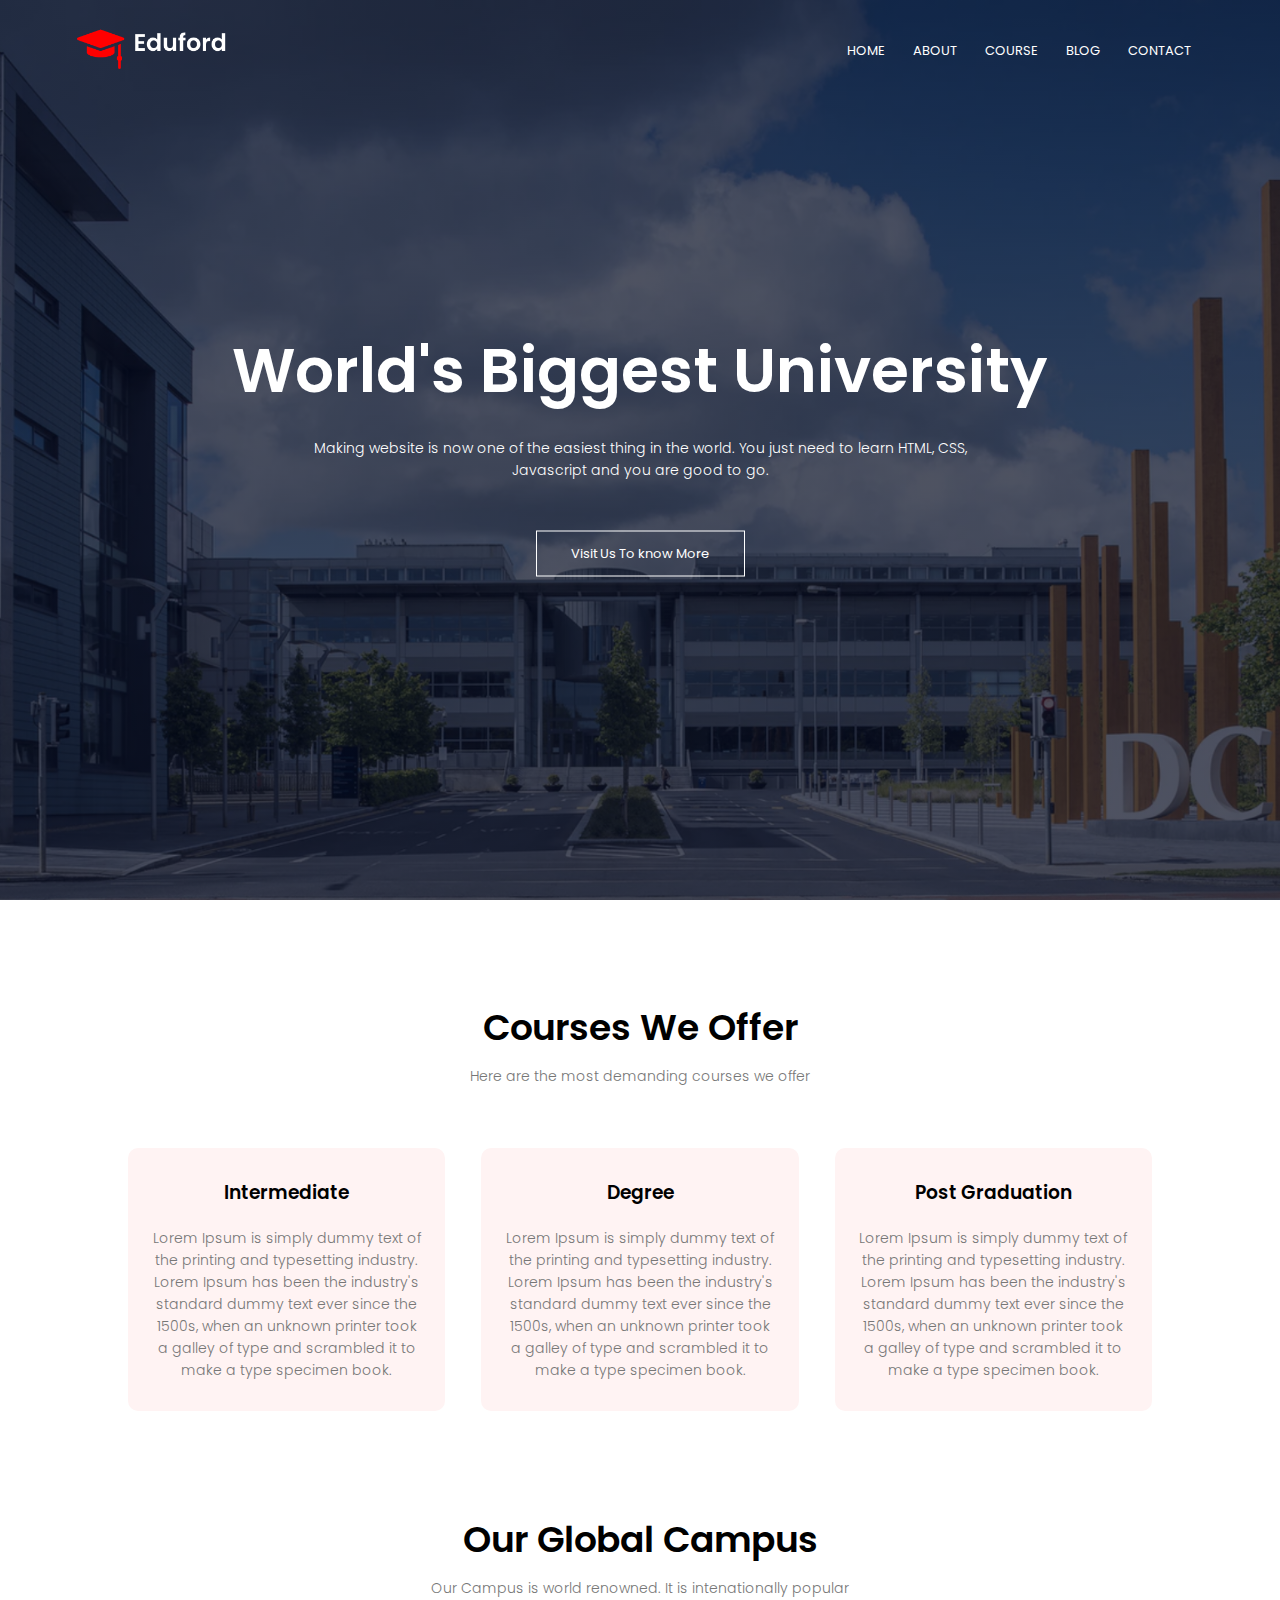
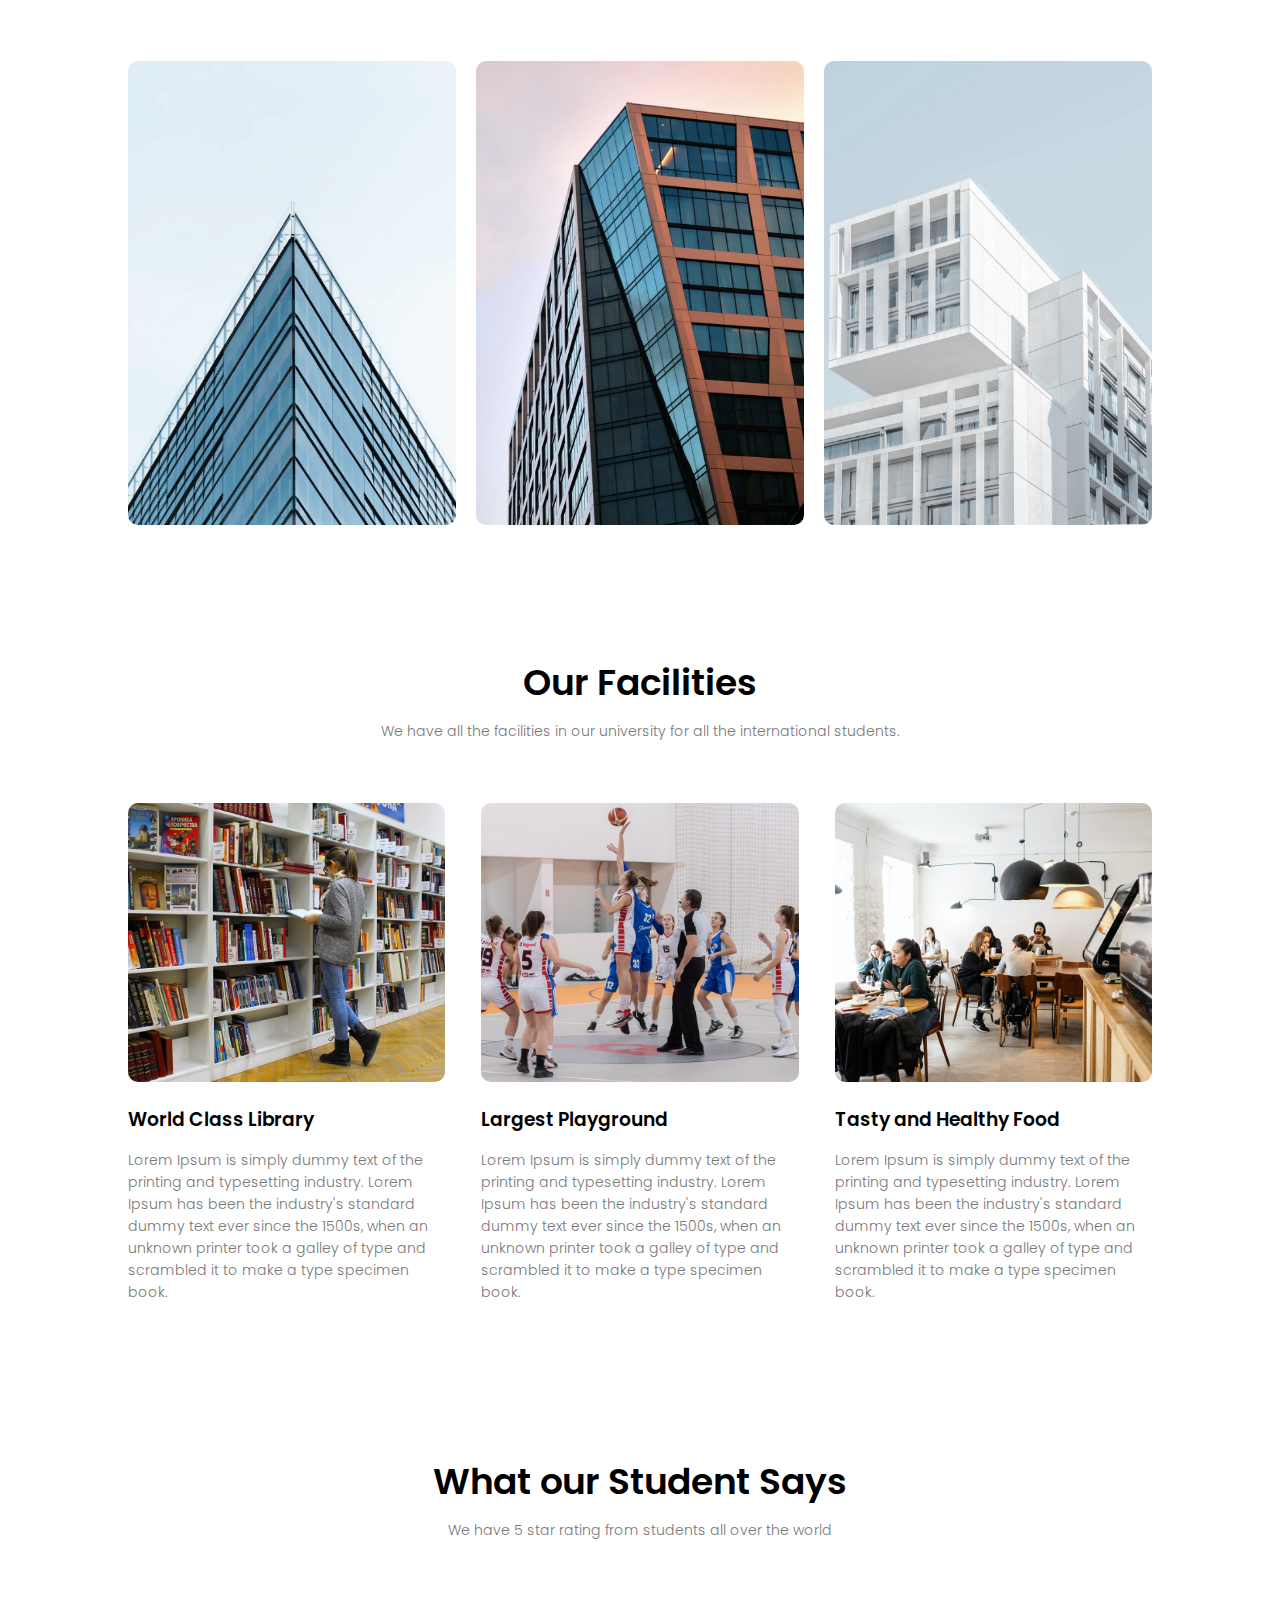
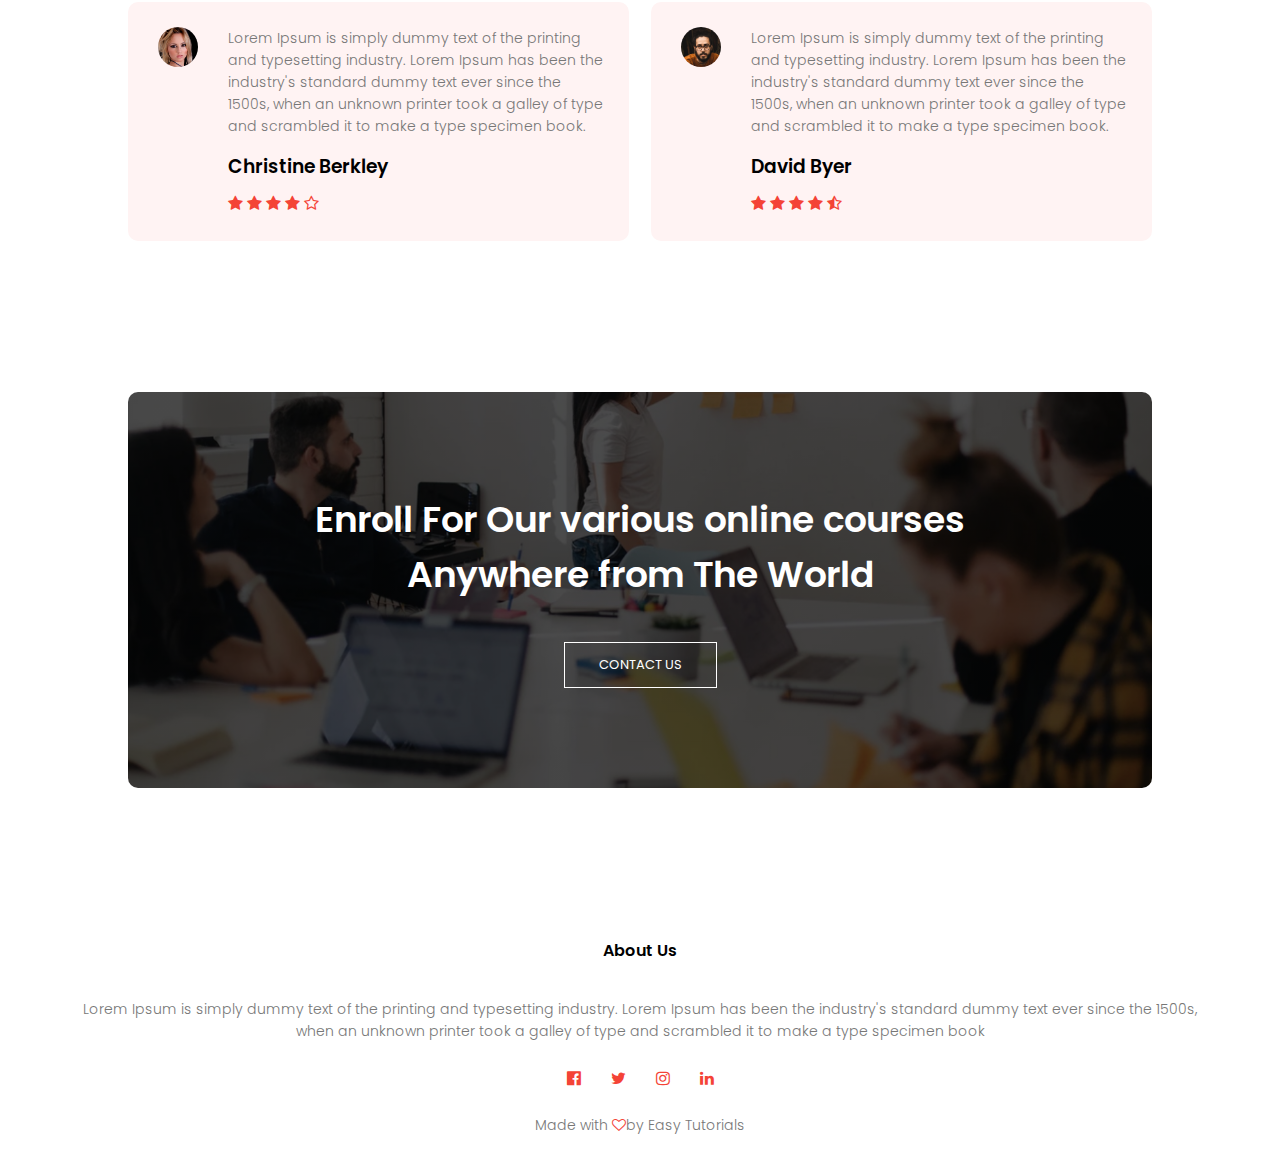
<file: index.html>
<!DOCTYPE html>
<html lang="en">
<head>
    <meta charset="UTF-8">
    <meta name="viewport" content="width=device-width, initial-scale=1.0">
    <title>University Website Design</title>
    <link rel="stylesheet" href="style.css">
    <link rel="preconnect" href="https://fonts.googleapis.com">
    <link rel="preconnect" href="https://fonts.gstatic.com" crossorigin>
    <link href="https://fonts.googleapis.com/css2?family=Poppins:ital,wght@0,100;0,200;0,300;0,400;0,500;0,600;0,700;0,800;0,900;1,100;1,200;1,300;1,400;1,500;1,600;1,700;1,800;1,900&display=swap" 
    rel="stylesheet">
    <link rel="stylesheet" href="https://cdnjs.cloudflare.com/ajax/libs/font-awesome/6.5.2/css/all.min.css">
    <link rel="stylesheet" href="https://cdnjs.cloudflare.com/ajax/libs/font-awesome/4.7.0/css/font-awesome.min.css">
    
</head>
<body>
    <section class="header">
        <nav>
             <a href="index.html"><img src="images/logo.png"></a>
             <div class="nav-links" id="navLinks">
                <i class="fa fa-times" onclick="hideMenu()"></i>
                <ul>
                    <li><a href="index.html">HOME</a></li>
                    <li><a href="About.html">ABOUT</a></li>
                    <li><a href="Course.html">COURSE</a></li>
                    <li><a href="blog.html">BLOG</a></li>
                    <li><a href="contact.html">CONTACT</a></li>



                </ul>


             </div>
             <i class="fa fa-bars" onclick="showMenu()"></i>
        </nav>
    <div class="text-box">
        <h1>World's Biggest University</h1>
        <p>Making website is now one of the easiest thing in the world. You 
        just need to learn HTML, CSS,<br> Javascript and you are good to go.
        </p>
        <a href="" class="hero-btn">Visit Us To know More</a>
    </div>

    </section>
    <!----------------course------------->
    <section class="courses">
        <h1>Courses We Offer</h1>
        <p>Here are the most demanding courses we offer</p>
        <div class="row">
            <div class="course-col">
                <h3>Intermediate</h3>
                <p>Lorem Ipsum is simply dummy text of the printing and typesetting industry. Lorem Ipsum has been 
                   the industry's standard dummy text ever since the 1500s, when an unknown printer took a galley 
                   of type and scrambled it to make a type specimen book.</p>
                </div>
                <div class="course-col">
                    <h3>Degree</h3>
                    <p>Lorem Ipsum is simply dummy text of the printing and typesetting industry. Lorem Ipsum has been 
                       the industry's standard dummy text ever since the 1500s, when an unknown printer took a galley 
                       of type and scrambled it to make a type specimen book.</p>
                </div>
        
                <div class="course-col">
                    <h3>Post Graduation</h3>
                    <p>Lorem Ipsum is simply dummy text of the printing and typesetting industry. Lorem Ipsum has been 
                       the industry's standard dummy text ever since the 1500s, when an unknown printer took a galley 
                       of type and scrambled it to make a type specimen book.</p>
                </div>
            </div>

        </div>
    
    </section>

    <!------campus------->

    <section class="campus">
        <h1>Our Global Campus</h1>
        <p>Our Campus is world renowned. It is intenationally popular</p>

        <div class="row">
            <div class="campus-col">
                <img src="images/london.png">
                <div class="layer">
                    <h3>LONDON</h3>
                </div>
            </div>
            <div class="campus-col">
                <img src="images/newyork.png">
                <div class="layer">
                    <h3>NEW YORK</h3>
                </div>
            </div>
            <div class="campus-col">
                <img src="images/washington.png">
                <div class="layer">
                    <h3>WASHINGTON</h3>
                </div>
            </div>
        </div>

    </section>
    <!------------Facilities------->
    <section class="facilities">
        <h1>Our Facilities</h1>
        <p>We have all the facilities in our university for all the international students.</p>
        <div class="row">
            <div class="facilities-col">
                <img src="images/library.png">
                <h3>World Class Library</h3>
                <p>Lorem Ipsum is simply dummy text of the printing and typesetting industry. Lorem Ipsum has been 
                    the industry's standard dummy text ever since the 1500s, when an unknown printer took a galley 
                    of type and scrambled it to make a type specimen book.</p>
            </div>
            <div class="facilities-col">
                <img src="images/basketball.png">
                <h3>Largest Playground</h3>
                <p>Lorem Ipsum is simply dummy text of the printing and typesetting industry. Lorem Ipsum has been 
                    the industry's standard dummy text ever since the 1500s, when an unknown printer took a galley 
                    of type and scrambled it to make a type specimen book.</p>
            </div>    
            <div class="facilities-col">
                <img src="images/cafeteria.png">
                <h3>Tasty and Healthy Food</h3>
                <p>Lorem Ipsum is simply dummy text of the printing and typesetting industry. Lorem Ipsum has been 
                    the industry's standard dummy text ever since the 1500s, when an unknown printer took a galley 
                    of type and scrambled it to make a type specimen book.</p>
            </div>
        </div>
    </section>
 
<!------------------testimonials-------------->
<section class="testimonials">
    <h1>What our Student Says</h1>
    <p>We have 5 star rating from students all over the world</p>
    <div class="row">
        <div class="testimonial-col">
            <img src="images/user1.jpg">
            <div>
                <p>Lorem Ipsum is simply dummy text of the printing and typesetting industry. Lorem Ipsum has been 
                    the industry's standard dummy text ever since the 1500s, when an unknown printer took a galley 
                    of type and scrambled it to make a type specimen book.</p>
                    <h3>Christine Berkley</h3>
                    <i class="fa fa-star"></i>
                    <i class="fa fa-star"></i>
                    <i class="fa fa-star"></i>
                    <i class="fa fa-star"></i>
                    <i class="fa fa-star-o"></i>
            </div>
        </div>
        <div class="testimonial-col">
            <img src="images/user2.jpg">
            <div>
                <p>Lorem Ipsum is simply dummy text of the printing and typesetting industry. Lorem Ipsum has been 
                    the industry's standard dummy text ever since the 1500s, when an unknown printer took a galley 
                    of type and scrambled it to make a type specimen book.</p>
                    <h3>David Byer</h3>
                    <i class="fa fa-star"></i>
                    <i class="fa fa-star"></i>
                    <i class="fa fa-star"></i>
                    <i class="fa fa-star"></i>
                    <i class="fa fa-star-half-o"></i>
            </div>
        </div>
    </div>
</section>
<!--------------------Call To Action------------>
<section class="cta">
    <h1>Enroll For Our various online courses <br>Anywhere 
        from The World </h1>
        <a href="" class="hero-btn">CONTACT US</a>
</section>
<!----------Footer-------->
<section class="footer">
    <h4>About Us</h4>
    <p>Lorem Ipsum is simply dummy text of the printing and typesetting industry. Lorem Ipsum has been 
        the industry's standard dummy text ever since the 1500s, <br> when an unknown printer took a galley 
        of type and scrambled it to make a type specimen book</p>
    <div class="icons">
        <i class="fa fa-facebook-official"></i>
        <i class="fa fa-twitter"></i>
        <i class="fa fa-instagram"></i>
        <i class="fa fa-linkedin"></i>
    </div>
    <p>Made with <i class="fa fa-heart-o"></i>by Easy Tutorials</p>

</section>




    <!--------Javascript for Toggle Menu--------->
    <script>
        var navLinks=document.getElementById("navLinks")
        function showMenu(){
            navLinks.style.right = "0";
        }
        function hideMenu(){
            navLinks.style.right="-200px";
        }
    </script>
    
</body>
</html>
</file>
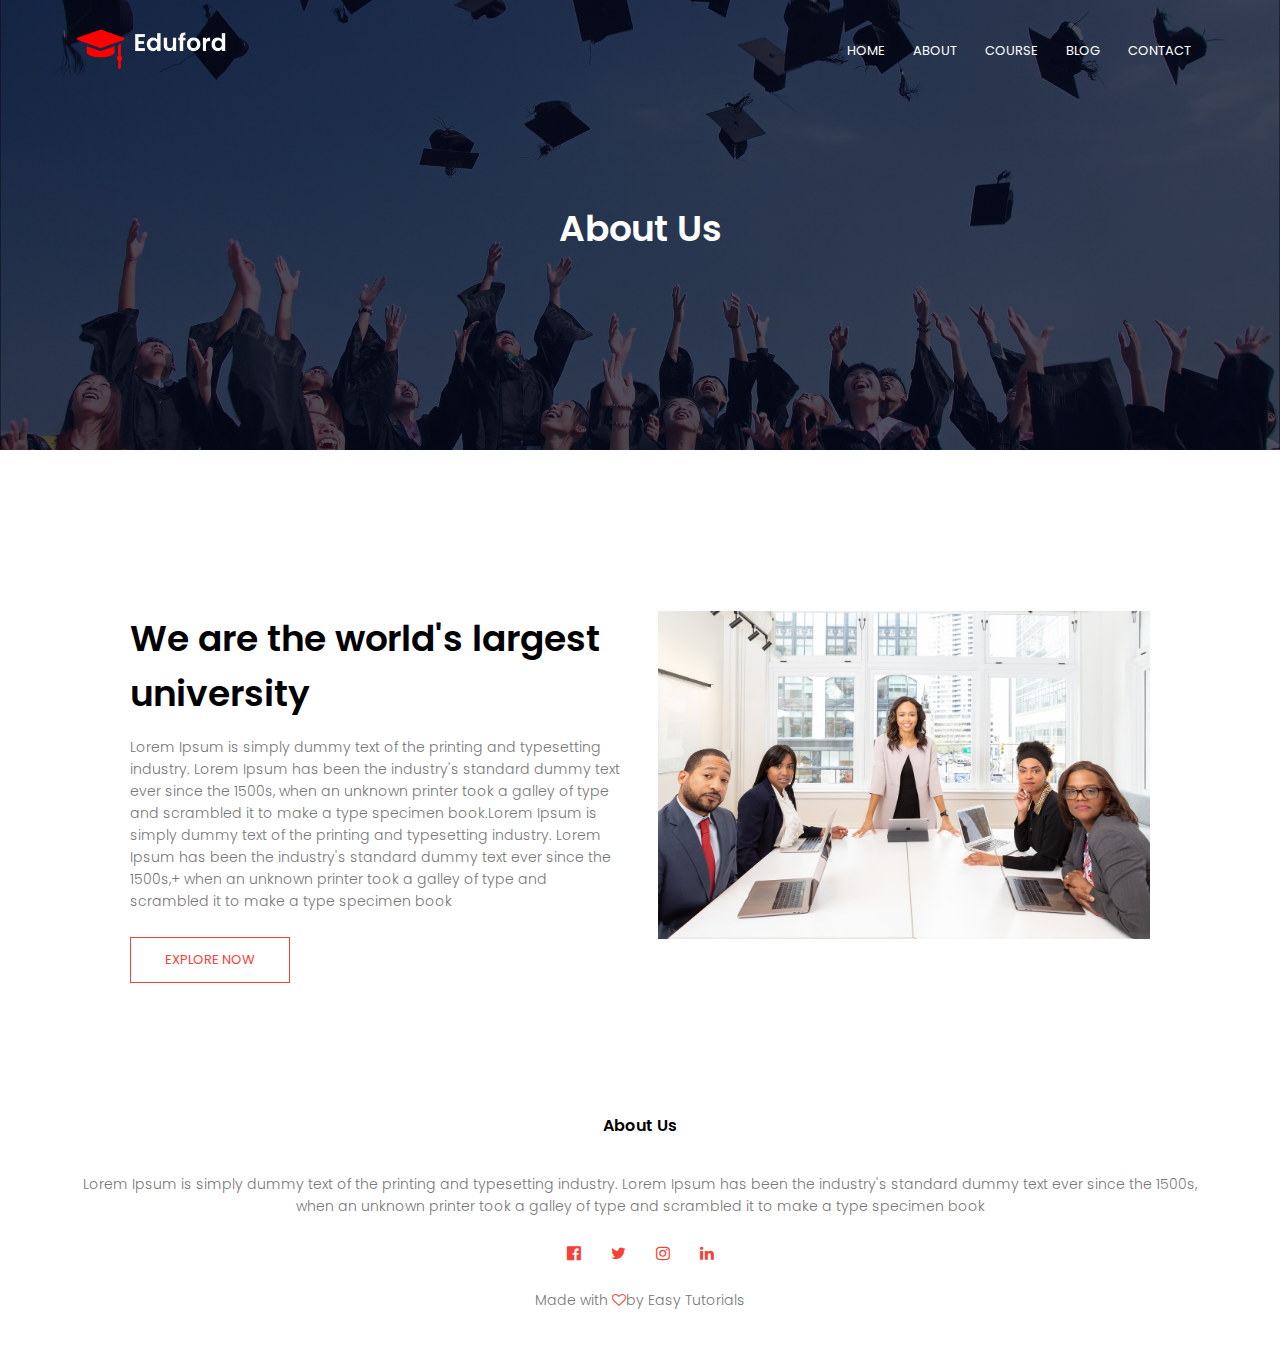
<file: About.html>
<!DOCTYPE html>
<html lang="en">
<head>
    <meta charset="UTF-8">
    <meta name="viewport" content="width=device-width, initial-scale=1.0">
    <title>University Website Design</title>
    <link rel="stylesheet" href="style.css">
    <link rel="preconnect" href="https://fonts.googleapis.com">
    <link rel="preconnect" href="https://fonts.gstatic.com" crossorigin>
    <link href="https://fonts.googleapis.com/css2?family=Poppins:ital,wght@0,100;0,200;0,300;0,400;0,500;0,600;0,700;0,800;0,900;1,100;1,200;1,300;1,400;1,500;1,600;1,700;1,800;1,900&display=swap" 
    rel="stylesheet">
    <link rel="stylesheet" href="https://cdnjs.cloudflare.com/ajax/libs/font-awesome/6.5.2/css/all.min.css">
    <link rel="stylesheet" href="https://cdnjs.cloudflare.com/ajax/libs/font-awesome/4.7.0/css/font-awesome.min.css">
    
</head>
<body>
    <section class="sub-header">
        <nav>
             <a href="index.html"><img src="images/logo.png"></a>
             <div class="nav-links" id="navLinks">
                <i class="fa fa-times" onclick="hideMenu()"></i>
                <ul>
                    <li><a href="index.html">HOME</a></li>
                    <li><a href="About.html">ABOUT</a></li>
                    <li><a href="Course.html">COURSE</a></li>
                    <li><a href="blog.html">BLOG</a></li>
                    <li><a href="contact.html">CONTACT</a></li>


                </ul>


             </div>
             <i class="fa fa-bars" onclick="showMenu()"></i>
        </nav>
    <h1>About Us</h1>

    </section>
    <!------------about us content------------->
    <section class="about-us">
        <div class="row">
            <div class="about-col">
                <h1>We are the world's largest university</h1>
                <p>Lorem Ipsum is simply dummy text of the printing and typesetting industry. Lorem Ipsum has been 
                    the industry's standard dummy text ever since the 1500s, when an unknown printer took a galley 
                    of type and scrambled it to make a type specimen book.Lorem Ipsum is simply dummy text of the printing and typesetting industry. Lorem Ipsum has been 
                    the industry's standard dummy text ever since the 1500s,+ when an unknown printer took a galley 
                    of type and scrambled it to make a type specimen book</p>
                    <a href="" class="hero-btn red-btn">EXPLORE NOW</a>
            </div>
            <div class="about-col">
                <img src="images/about.jpg">
            </div>

        </div>
    </section>
    
        
    
<!----------Footer-------->
<section class="footer">
    <h4>About Us</h4>
    <p>Lorem Ipsum is simply dummy text of the printing and typesetting industry. Lorem Ipsum has been 
        the industry's standard dummy text ever since the 1500s, <br> when an unknown printer took a galley 
        of type and scrambled it to make a type specimen book</p>
    <div class="icons">
        <i class="fa fa-facebook-official"></i>
        <i class="fa fa-twitter"></i>
        <i class="fa fa-instagram"></i>
        <i class="fa fa-linkedin"></i>
    </div>
    <p>Made with <i class="fa fa-heart-o"></i>by Easy Tutorials</p>

</section>




    <!--------Javascript for Toggle Menu--------->
    <script>
        var navLinks=document.getElementById("navLinks")
        function showMenu(){
            navLinks.style.right = "0";
        }
        function hideMenu(){
            navLinks.style.right="-200px";
        }
    </script>
    
</body>
</html>
</file>
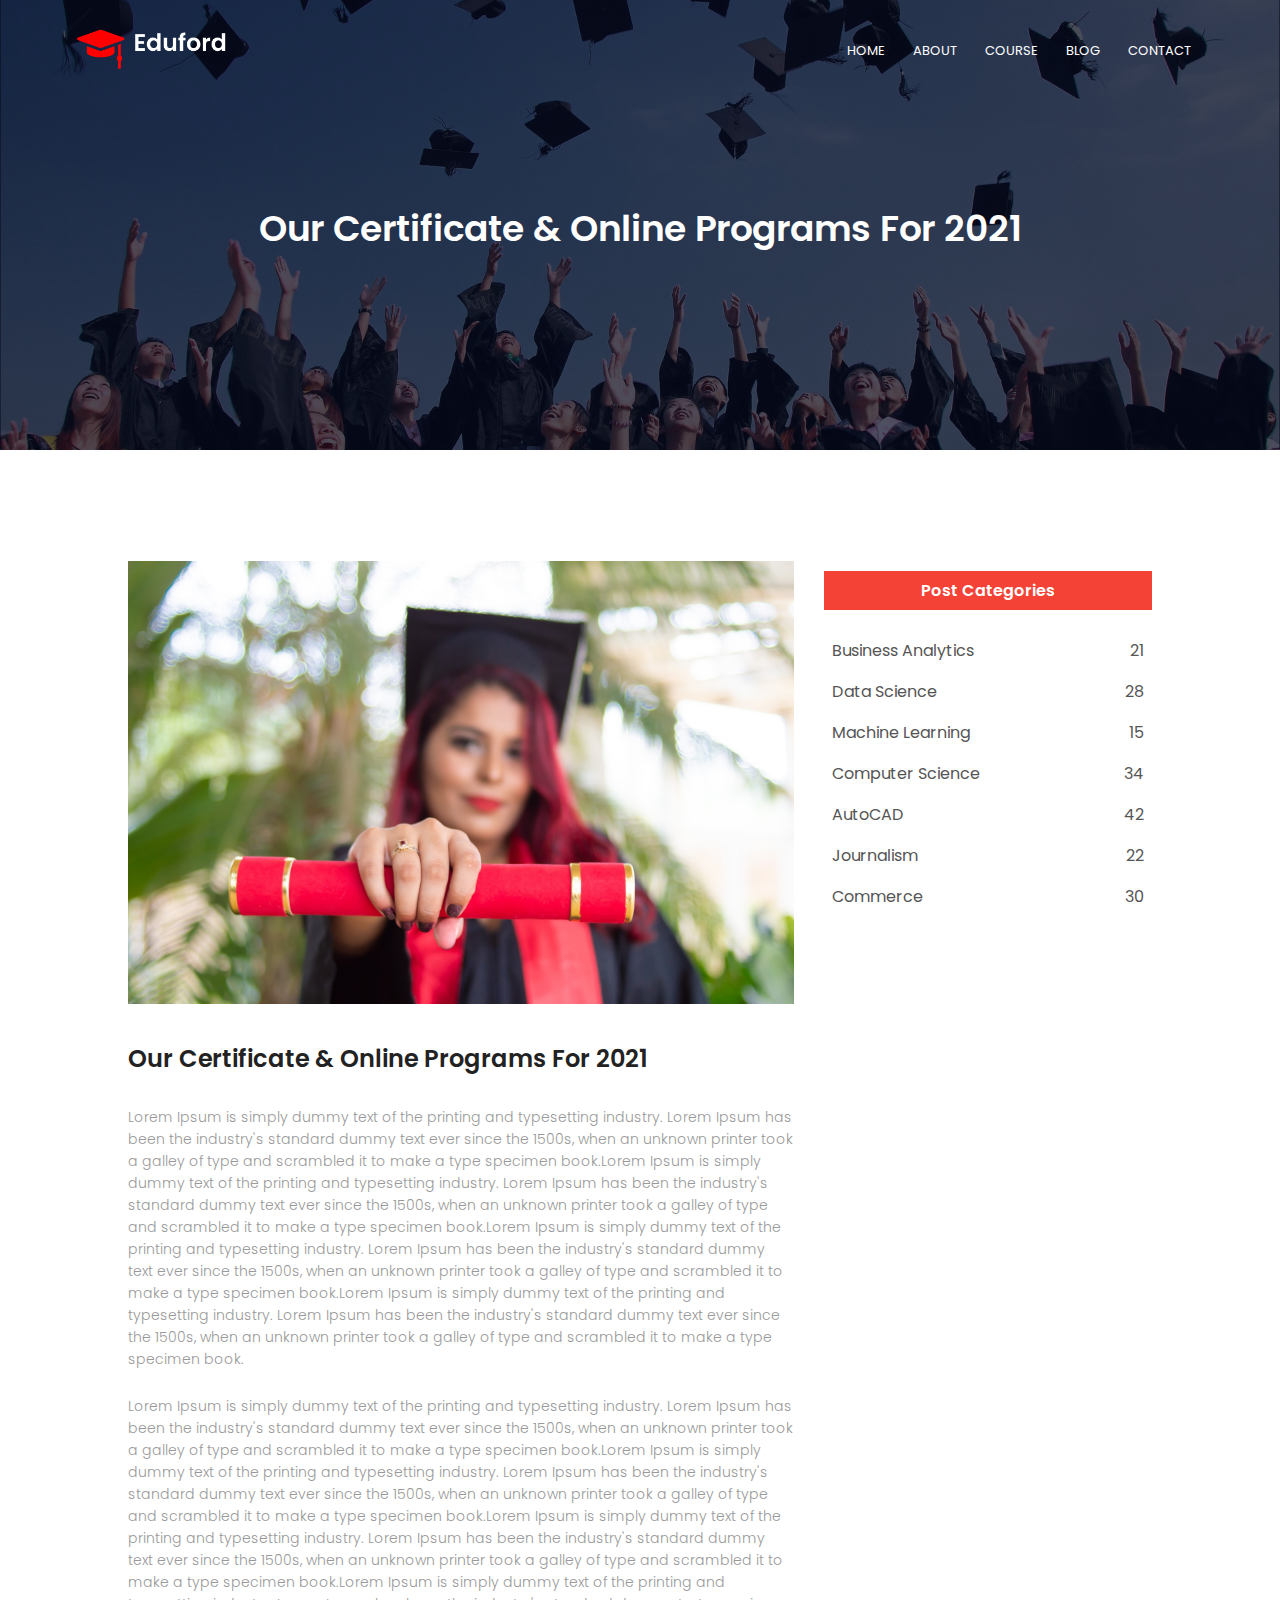
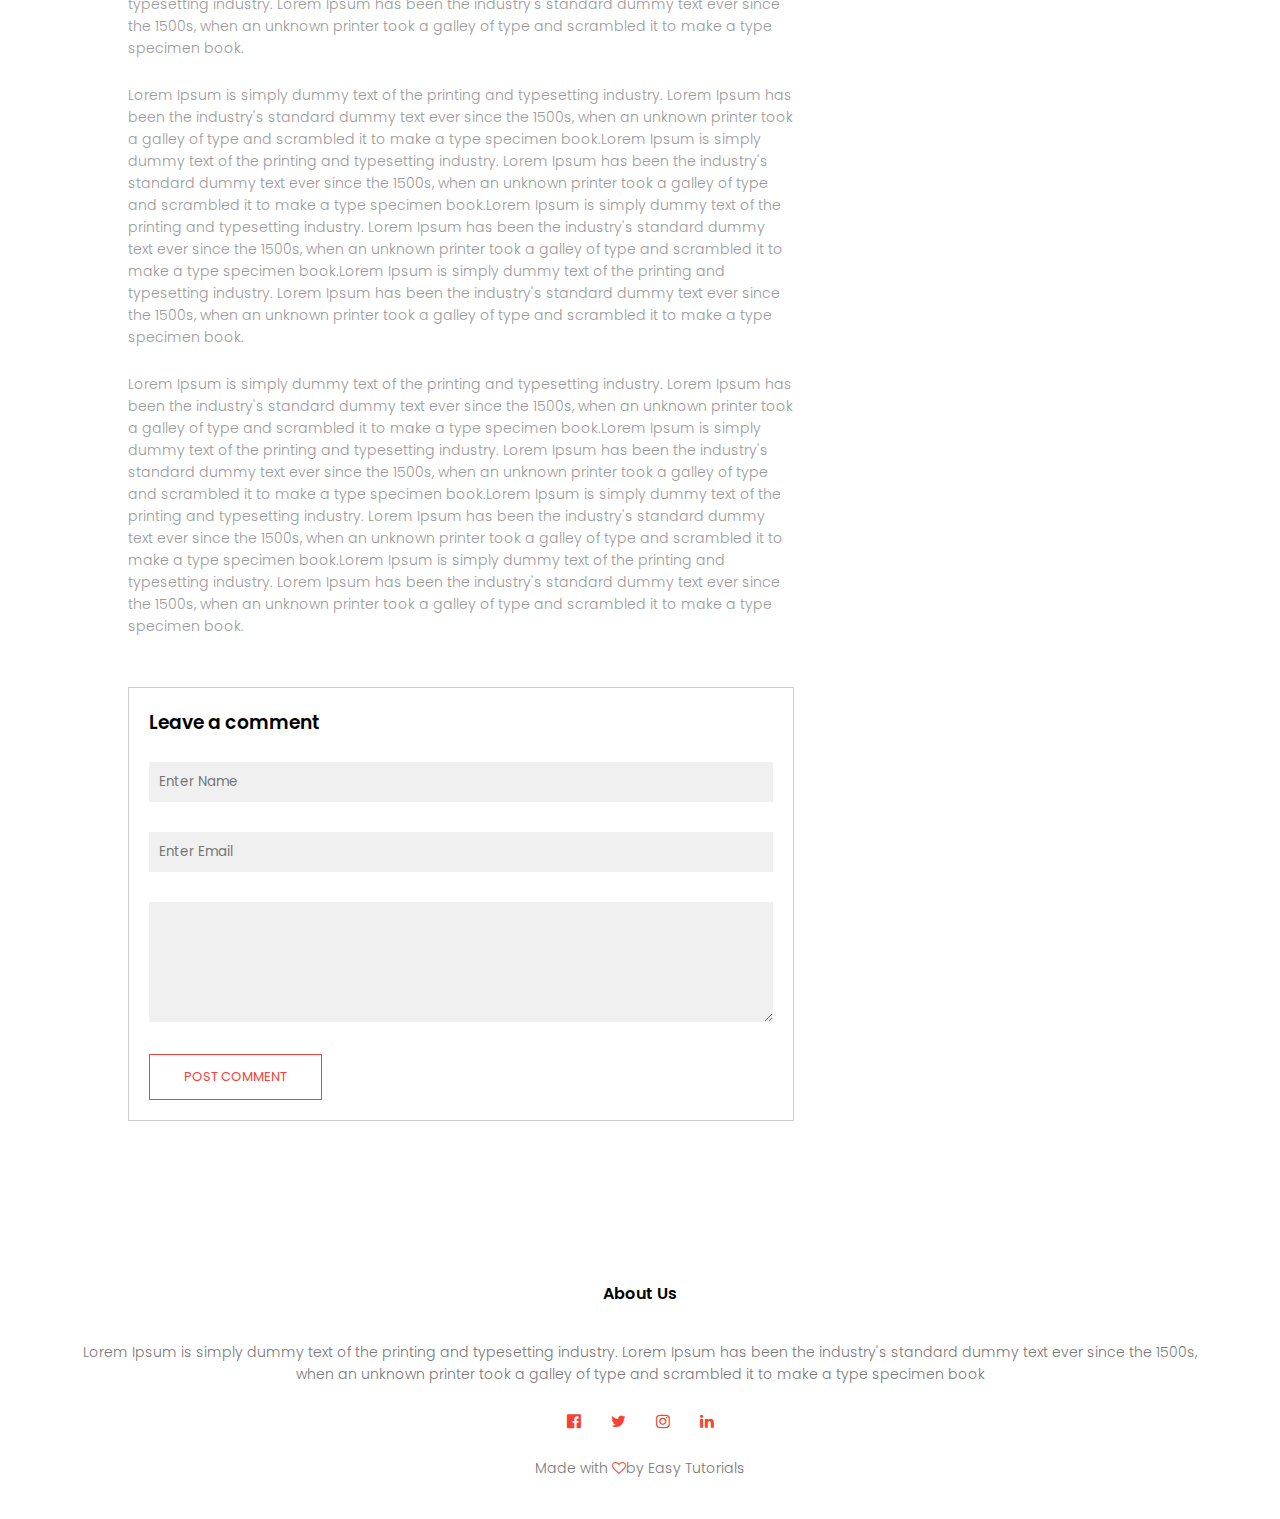
<file: blog.html>
<!DOCTYPE html>
<html lang="en">
<head>
    <meta charset="UTF-8">
    <meta name="viewport" content="width=device-width, initial-scale=1.0">
    <title>University Website Design</title>
    <link rel="stylesheet" href="style.css">
    <link rel="preconnect" href="https://fonts.googleapis.com">
    <link rel="preconnect" href="https://fonts.gstatic.com" crossorigin>
    <link href="https://fonts.googleapis.com/css2?family=Poppins:ital,wght@0,100;0,200;0,300;0,400;0,500;0,600;0,700;0,800;0,900;1,100;1,200;1,300;1,400;1,500;1,600;1,700;1,800;1,900&display=swap" 
    rel="stylesheet">
    <link rel="stylesheet" href="https://cdnjs.cloudflare.com/ajax/libs/font-awesome/6.5.2/css/all.min.css">
    <link rel="stylesheet" href="https://cdnjs.cloudflare.com/ajax/libs/font-awesome/4.7.0/css/font-awesome.min.css">
    
</head>
<body>
    <section class="sub-header">
        <nav>
             <a href="index.html"><img src="images/logo.png"></a>
             <div class="nav-links" id="navLinks">
                <i class="fa fa-times" onclick="hideMenu()"></i>
                <ul>
                    <li><a href="index.html">HOME</a></li>
                    <li><a href="About.html">ABOUT</a></li>
                    <li><a href="Course.html">COURSE</a></li>
                    <li><a href="blog.html">BLOG</a></li>
                    <li><a href="contact.html">CONTACT</a></li>


                </ul>


             </div>
             <i class="fa fa-bars" onclick="showMenu()"></i>
        </nav>
    <h1>Our Certificate & Online Programs For 2021</h1>

    </section>
    <!------------blog page content----------->

    <section class="blog-content">

        <div class="row">
            <div class="blog-left">
                <img src="images/certificate.jpg">
                <h2>Our Certificate & Online Programs For 2021</h2>
                <p>Lorem Ipsum is simply dummy text of the printing and typesetting industry. Lorem Ipsum has been 
                    the industry's standard dummy text ever since the 1500s, when an unknown printer took a galley 
                    of type and scrambled it to make a type specimen book.Lorem Ipsum is simply dummy text of the printing and typesetting industry. Lorem Ipsum has been 
                    the industry's standard dummy text ever since the 1500s, when an unknown printer took a galley 
                    of type and scrambled it to make a type specimen book.Lorem Ipsum is simply dummy text of the printing and typesetting industry. Lorem Ipsum has been 
                    the industry's standard dummy text ever since the 1500s, when an unknown printer took a galley 
                    of type and scrambled it to make a type specimen book.Lorem Ipsum is simply dummy text of the printing and typesetting industry. Lorem Ipsum has been 
                    the industry's standard dummy text ever since the 1500s, when an unknown printer took a galley 
                    of type and scrambled it to make a type specimen book.</p>
                    <br>
                    <p>Lorem Ipsum is simply dummy text of the printing and typesetting industry. Lorem Ipsum has been 
                        the industry's standard dummy text ever since the 1500s, when an unknown printer took a galley 
                        of type and scrambled it to make a type specimen book.Lorem Ipsum is simply dummy text of the 
                        printing and typesetting industry. Lorem Ipsum has been 
                        the industry's standard dummy text ever since the 1500s, when an unknown printer took a galley 
                        of type and scrambled it to make a type specimen book.Lorem Ipsum is simply dummy text of the printing and typesetting industry. Lorem Ipsum has been 
                        the industry's standard dummy text ever since the 1500s, when an unknown printer took a galley 
                        of type and scrambled it to make a type specimen book.Lorem Ipsum is simply dummy text of the printing and typesetting industry. Lorem Ipsum has been 
                        the industry's standard dummy text ever since the 1500s, when an unknown printer took a galley 
                        of type and scrambled it to make a type specimen book.</p>
                        <br>
                    <p>Lorem Ipsum is simply dummy text of the printing and typesetting industry. Lorem Ipsum has been 
                        the industry's standard dummy text ever since the 1500s, when an unknown printer took a galley 
                        of type and scrambled it to make a type specimen book.Lorem Ipsum is simply dummy text of the 
                        printing and typesetting industry. Lorem Ipsum has been the industry's standard dummy text ever 
                        since the 1500s, when an unknown printer took a galley 
                        of type and scrambled it to make a type specimen book.Lorem Ipsum is simply dummy text of the printing and typesetting industry. Lorem Ipsum has been 
                        the industry's standard dummy text ever since the 1500s, when an unknown printer took a galley 
                        of type and scrambled it to make a type specimen book.Lorem Ipsum is simply dummy text of the printing and typesetting industry. Lorem Ipsum has been 
                        the industry's standard dummy text ever since the 1500s, when an unknown printer took a galley 
                        of type and scrambled it to make a type specimen book.</p>
                        <br>
                        <p>Lorem Ipsum is simply dummy text of the printing and typesetting industry. Lorem Ipsum has been 
                            the industry's standard dummy text ever since the 1500s, when an unknown printer took a galley 
                            of type and scrambled it to make a type specimen book.Lorem Ipsum is simply dummy text of the 
                            printing and typesetting industry. Lorem Ipsum has been the industry's standard dummy text ever 
                            since the 1500s, when an unknown printer took a galley 
                            of type and scrambled it to make a type specimen book.Lorem Ipsum is simply dummy text of the printing and typesetting industry. Lorem Ipsum has been 
                            the industry's standard dummy text ever since the 1500s, when an unknown printer took a galley 
                            of type and scrambled it to make a type specimen book.Lorem Ipsum is simply dummy text of the printing and typesetting industry. Lorem Ipsum has been 
                            the industry's standard dummy text ever since the 1500s, when an unknown printer took a galley 
                            of type and scrambled it to make a type specimen book.</p>
            <div class="comment-box">
                <h3>Leave a comment</h3>
                <form class="comment-form">
                    <input type="text" placeholder="Enter Name">
                    <input type="email" placeholder="Enter Email">
                    <textarea rows="5" placeholder="Your comment">

                    </textarea>
                    <button type="submit" class="hero-btn red-btn">POST 
                    COMMENT</button>


                </form>

            </div>
            </div>
            <div class="blog-right">
                 <h3>Post Categories</h3>
                 <div>
                    <span>Business Analytics</span>
                    <span>21</span>
                 </div> 
                 <div>
                    <span>Data Science</span>
                    <span>28</span>
                 </div>
                 <div>
                    <span>Machine Learning</span>
                    <span>15</span>
                 </div>
                 <div>
                    <span>Computer Science</span>
                    <span>34</span>
                 </div>
                 <div>
                    <span>AutoCAD</span>
                    <span>42</span>
                 </div>
                 <div>
                    <span>Journalism</span>
                    <span>22</span>
                 </div>
                 <div>
                    <span>Commerce</span>
                    <span>30</span>
                 </div> 

        </div>
        </div>
    </section>

    
 <!-------------facilities------------->   

<!----------Footer-------->
<section class="footer">
    <h4>About Us</h4>
    <p>Lorem Ipsum is simply dummy text of the printing and typesetting industry. Lorem Ipsum has been 
        the industry's standard dummy text ever since the 1500s, <br> when an unknown printer took a galley 
        of type and scrambled it to make a type specimen book</p>
    <div class="icons">
        <i class="fa fa-facebook-official"></i>
        <i class="fa fa-twitter"></i>
        <i class="fa fa-instagram"></i>
        <i class="fa fa-linkedin"></i>
    </div>
    <p>Made with <i class="fa fa-heart-o"></i>by Easy Tutorials</p>

</section>




    <!--------Javascript for Toggle Menu--------->
    <script>
        var navLinks=document.getElementById("navLinks")
        function showMenu(){
            navLinks.style.right = "0";
        }
        function hideMenu(){
            navLinks.style.right="-200px";
        }
    </script>
    
</body>
</html>
</file>
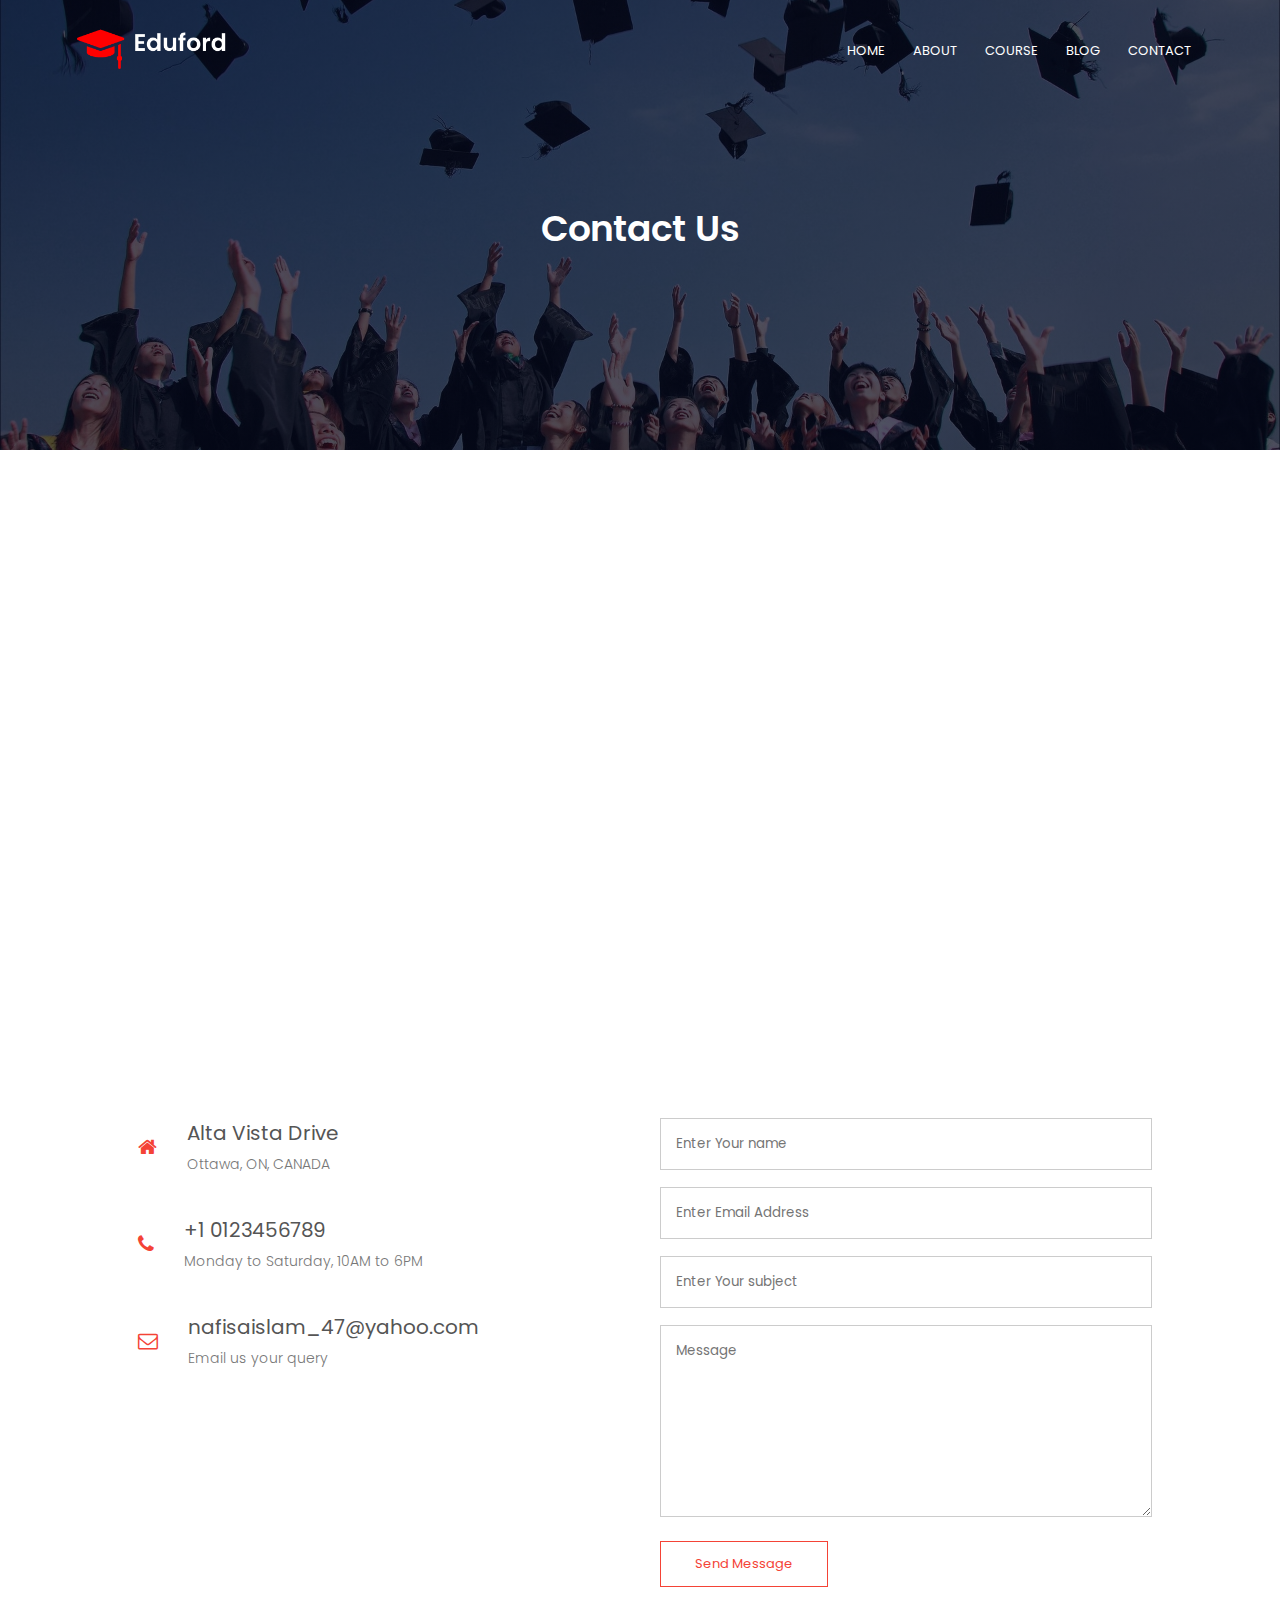
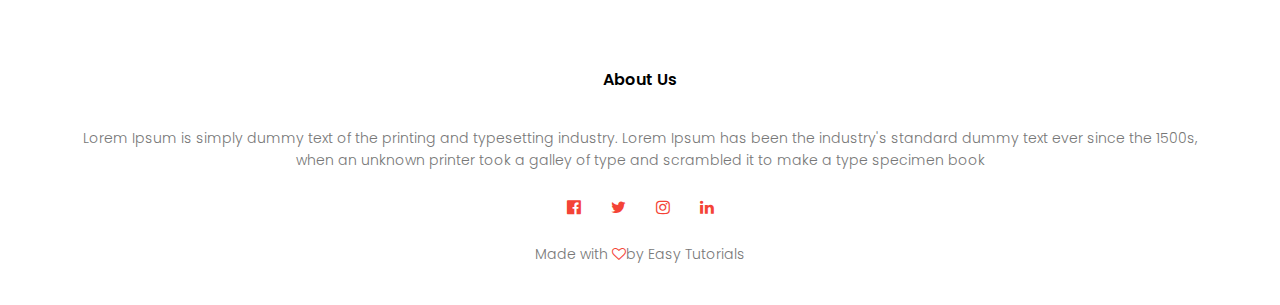
<file: Contact.html>
<!DOCTYPE html>
<html lang="en">
<head>
    <meta charset="UTF-8">
    <meta name="viewport" content="width=device-width, initial-scale=1.0">
    <title>University Website Design</title>
    <link rel="stylesheet" href="style.css">
    <link rel="preconnect" href="https://fonts.googleapis.com">
    <link rel="preconnect" href="https://fonts.gstatic.com" crossorigin>
    <link href="https://fonts.googleapis.com/css2?family=Poppins:ital,wght@0,100;0,200;0,300;0,400;0,500;0,600;0,700;0,800;0,900;1,100;1,200;1,300;1,400;1,500;1,600;1,700;1,800;1,900&display=swap" 
    rel="stylesheet">
    <link rel="stylesheet" href="https://cdnjs.cloudflare.com/ajax/libs/font-awesome/6.5.2/css/all.min.css">
    <link rel="stylesheet" href="https://cdnjs.cloudflare.com/ajax/libs/font-awesome/4.7.0/css/font-awesome.min.css">
    
</head>
<body>
    <section class="sub-header">
        <nav>
             <a href="index.html"><img src="images/logo.png"></a>
             <div class="nav-links" id="navLinks">
                <i class="fa fa-times" onclick="hideMenu()"></i>
                <ul>
                    <li><a href="index.html">HOME</a></li>
                    <li><a href="About.html">ABOUT</a></li>
                    <li><a href="Course.html">COURSE</a></li>
                    <li><a href="blog.html">BLOG</a></li>
                    <li><a href="contact.html">CONTACT</a></li>


                </ul>


             </div>
             <i class="fa fa-bars" onclick="showMenu()"></i>
        </nav>
    <h1>Contact Us</h1>

    </section>
    <!------------contact us------------->
    <section class="location">
        <iframe src="https://www.google.com/maps/embed?pb=!1m18!1m12!1m3!1d2801.8544011040403!2d-75.66248639999998!
        3d45.39210779999999!2m3!1f0!2f0!3f0!3m2!1i1024!2i768!4f13.1!3m3!1m2!1s0x4cce05f620e11903%3A0xa6b8323b5c314834!
        2sAlta%20Vista%20Dr%2C%20Ottawa%2C%20ON!5e0!3m2!1sen!2sca!4v1720218308816!5m2!1sen!2sca" width="600" height="450"
         style="border:0;" allowfullscreen="" loading="lazy" referrerpolicy="no-referrer-when-downgrade"></iframe>

    </section>
    <section class="contact-us">
        <div class="row">
            <div class="contact-col">
                <div>
                    <i class="fa fa-home"></i>
                    <span>
                        <h5>Alta Vista Drive</h5>
                        <p>Ottawa, ON, CANADA</p>
                    
                    </span>

                </div>
                <div>
                    <i class="fa fa-phone"></i>
                    <span>
                        <h5>+1 0123456789</h5>
                        <p>Monday to Saturday, 10AM to 6PM</p>
                    
                    </span>

                </div>
                <div>
                    <i class="fa fa-envelope-o"></i>
                    <span>
                        <h5>nafisaislam_47@yahoo.com</h5>
                        <p>Email us your query</p>
                    
                    </span>

                </div>
            </div>
            <div class="contact-col">
                <form name="contact" method="POST" data-netlify="true">
                    <input type="text" name="name" placeholder="Enter Your name" required>
                    <input type="email" name="email" placeholder="Enter Email Address" required>
                    <input type="text" name="subject" placeholder="Enter Your subject" required>
                    <textarea rows="8" name="message" placeholder="Message" required></textarea>
                    <button type="submit" class="hero-btn red-btn">Send Message</button>

                </form>
            </div>

        </div>

    </section>
          
    
        
    
<!----------Footer-------->
<section class="footer">
    <h4>About Us</h4>
    <p>Lorem Ipsum is simply dummy text of the printing and typesetting industry. Lorem Ipsum has been 
        the industry's standard dummy text ever since the 1500s, <br> when an unknown printer took a galley 
        of type and scrambled it to make a type specimen book</p>
    <div class="icons">
        <i class="fa fa-facebook-official"></i>
        <i class="fa fa-twitter"></i>
        <i class="fa fa-instagram"></i>
        <i class="fa fa-linkedin"></i>
    </div>
    <p>Made with <i class="fa fa-heart-o"></i>by Easy Tutorials</p>

</section>




    <!--------Javascript for Toggle Menu--------->
    <script>
        var navLinks=document.getElementById("navLinks")
        function showMenu(){
            navLinks.style.right = "0";
        }
        function hideMenu(){
            navLinks.style.right="-200px";
        }
    </script>
    
</body>
</html>
</file>
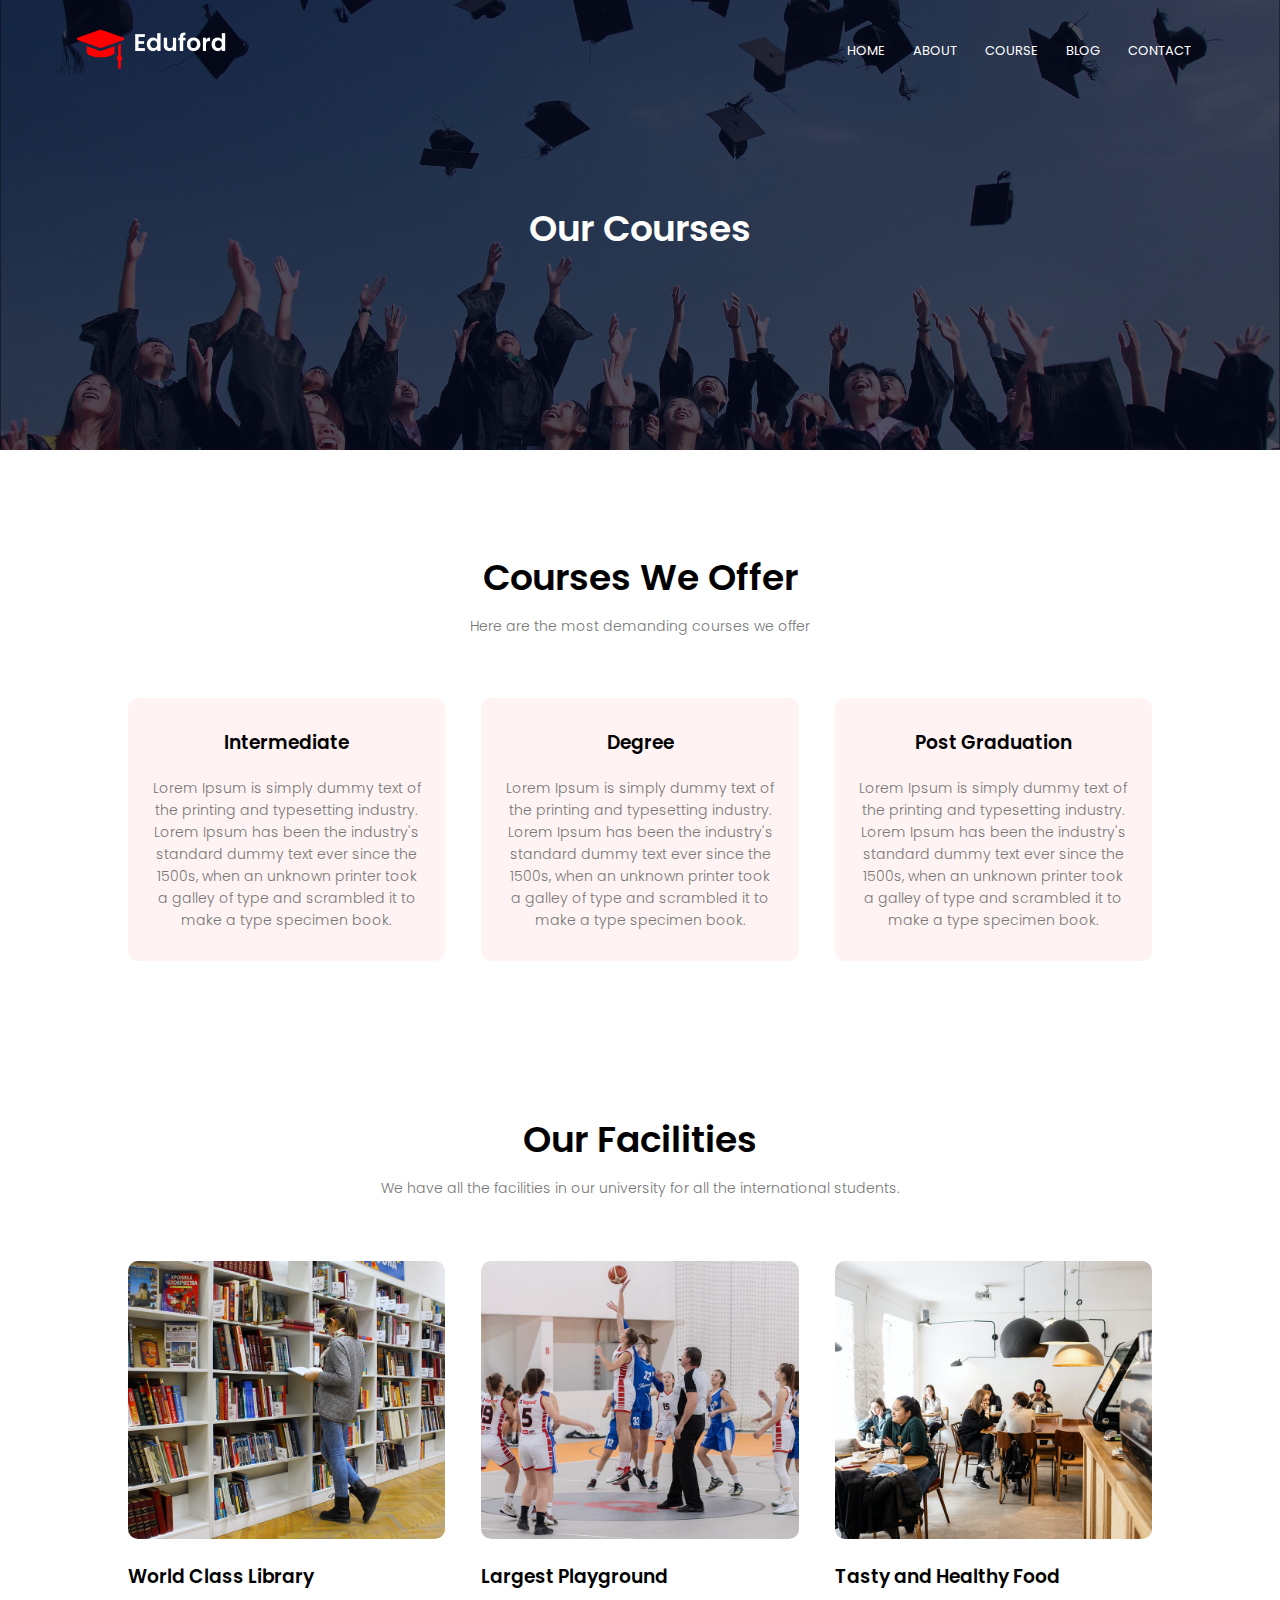
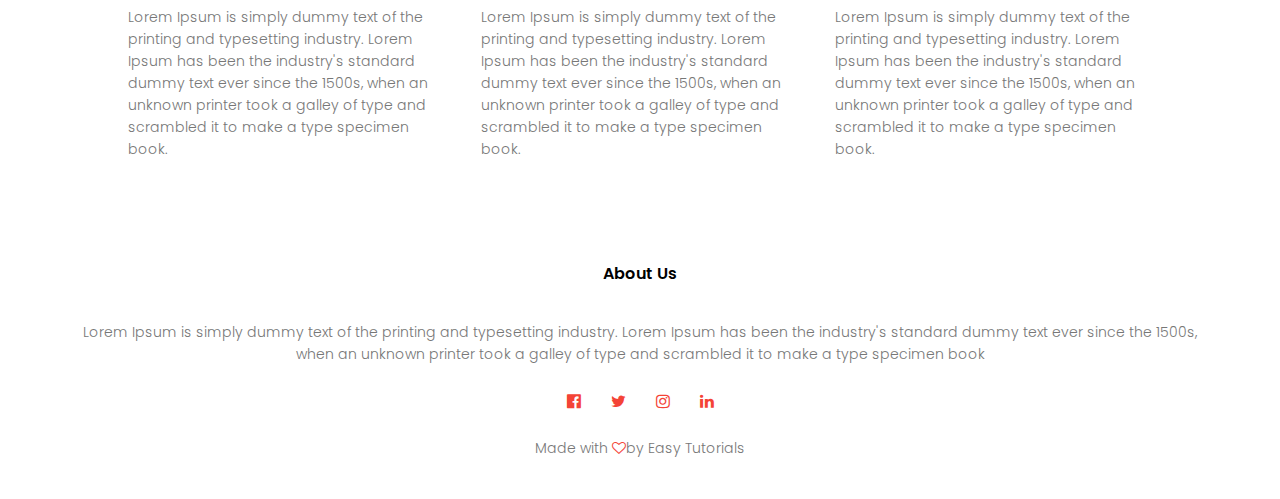
<file: Course.html>
<!DOCTYPE html>
<html lang="en">
<head>
    <meta charset="UTF-8">
    <meta name="viewport" content="width=device-width, initial-scale=1.0">
    <title>University Website Design</title>
    <link rel="stylesheet" href="style.css">
    <link rel="preconnect" href="https://fonts.googleapis.com">
    <link rel="preconnect" href="https://fonts.gstatic.com" crossorigin>
    <link href="https://fonts.googleapis.com/css2?family=Poppins:ital,wght@0,100;0,200;0,300;0,400;0,500;0,600;0,700;0,800;0,900;1,100;1,200;1,300;1,400;1,500;1,600;1,700;1,800;1,900&display=swap" 
    rel="stylesheet">
    <link rel="stylesheet" href="https://cdnjs.cloudflare.com/ajax/libs/font-awesome/6.5.2/css/all.min.css">
    <link rel="stylesheet" href="https://cdnjs.cloudflare.com/ajax/libs/font-awesome/4.7.0/css/font-awesome.min.css">
    
</head>
<body>
    <section class="sub-header">
        <nav>
             <a href="index.html"><img src="images/logo.png"></a>
             <div class="nav-links" id="navLinks">
                <i class="fa fa-times" onclick="hideMenu()"></i>
                <ul>
                    <li><a href="index.html">HOME</a></li>
                    <li><a href="About.html">ABOUT</a></li>
                    <li><a href="Course.html">COURSE</a></li>
                    <li><a href="blog.html">BLOG</a></li>
                    <li><a href="contact.html">CONTACT</a></li>


                </ul>


             </div>
             <i class="fa fa-bars" onclick="showMenu()"></i>
        </nav>
    <h1>Our Courses</h1>

    </section>
    <!------------Course----------->
    <section class="courses">
        <h1>Courses We Offer</h1>
        <p>Here are the most demanding courses we offer</p>
        <div class="row">
            <div class="course-col">
                <h3>Intermediate</h3>
                <p>Lorem Ipsum is simply dummy text of the printing and typesetting industry. Lorem Ipsum has been 
                   the industry's standard dummy text ever since the 1500s, when an unknown printer took a galley 
                   of type and scrambled it to make a type specimen book.</p>
                </div>
                <div class="course-col">
                    <h3>Degree</h3>
                    <p>Lorem Ipsum is simply dummy text of the printing and typesetting industry. Lorem Ipsum has been 
                       the industry's standard dummy text ever since the 1500s, when an unknown printer took a galley 
                       of type and scrambled it to make a type specimen book.</p>
                </div>
        
                <div class="course-col">
                    <h3>Post Graduation</h3>
                    <p>Lorem Ipsum is simply dummy text of the printing and typesetting industry. Lorem Ipsum has been 
                       the industry's standard dummy text ever since the 1500s, when an unknown printer took a galley 
                       of type and scrambled it to make a type specimen book.</p>
                </div>
            </div>

        </div>
    
    </section>
 <!-------------facilities------------->   
 <section class="facilities">
    <h1>Our Facilities</h1>
    <p>We have all the facilities in our university for all the international students.</p>
    <div class="row">
        <div class="facilities-col">
            <img src="images/library.png">
            <h3>World Class Library</h3>
            <p>Lorem Ipsum is simply dummy text of the printing and typesetting industry. Lorem Ipsum has been 
                the industry's standard dummy text ever since the 1500s, when an unknown printer took a galley 
                of type and scrambled it to make a type specimen book.</p>
        </div>
        <div class="facilities-col">
            <img src="images/basketball.png">
            <h3>Largest Playground</h3>
            <p>Lorem Ipsum is simply dummy text of the printing and typesetting industry. Lorem Ipsum has been 
                the industry's standard dummy text ever since the 1500s, when an unknown printer took a galley 
                of type and scrambled it to make a type specimen book.</p>
        </div>    
        <div class="facilities-col">
            <img src="images/cafeteria.png">
            <h3>Tasty and Healthy Food</h3>
            <p>Lorem Ipsum is simply dummy text of the printing and typesetting industry. Lorem Ipsum has been 
                the industry's standard dummy text ever since the 1500s, when an unknown printer took a galley 
                of type and scrambled it to make a type specimen book.</p>
        </div>
    </div>
</section>  
    
<!----------Footer-------->
<section class="footer">
    <h4>About Us</h4>
    <p>Lorem Ipsum is simply dummy text of the printing and typesetting industry. Lorem Ipsum has been 
        the industry's standard dummy text ever since the 1500s, <br> when an unknown printer took a galley 
        of type and scrambled it to make a type specimen book</p>
    <div class="icons">
        <i class="fa fa-facebook-official"></i>
        <i class="fa fa-twitter"></i>
        <i class="fa fa-instagram"></i>
        <i class="fa fa-linkedin"></i>
    </div>
    <p>Made with <i class="fa fa-heart-o"></i>by Easy Tutorials</p>

</section>




    <!--------Javascript for Toggle Menu--------->
    <script>
        var navLinks=document.getElementById("navLinks")
        function showMenu(){
            navLinks.style.right = "0";
        }
        function hideMenu(){
            navLinks.style.right="-200px";
        }
    </script>
    
</body>
</html>
</file>
<file: style.css>
*{
    margin: 0;
    padding: 0;
    font-family: "Poppins", sans-serif;
}
.header{
    min-height:100vh;
    width:100%;
    background-image: linear-gradient(rgba(4,9,30,0.7),rgba(4,9,30,0.7)),url(images/banner.png);
    background-position: center;
    background-size: cover;
    position: relative;
}
nav{
    display:flex;
    padding: 2% 6%;
    justify-content: space-between;
    align-items: center;
}

nav img{
    width:150px;
}
.nav-links{
    flex: 1;
    text-align: right;

}
.nav-links ul li{
    list-style: none;
    display: inline-block;
    padding: 8px 12px;
    position:relative;
}
.nav-links ul li a{
    color:#fff;
    text-decoration: none;
    font-size: 13px;

}
.nav-links ul li::after{
    content:'';
    width: 0%;
    height:2px;
    background: #f44336;
    display:block;
    margin:auto;
    transition:0.5s;
}
.nav-links ul li:hover::after{
    width:100%;
}
.text-box{
    width:90%;
    color:#fff;
    position:absolute;
    top:50%;
    left:50%;
    transform:translate(-50%, -50%);
    text-align: center;

}
.text-box h1{
    font-size: 62px;
}
.text-box p{
    margin:10px 0 40px;
    font-size: 14px;
    color:#fff;

}
.hero-btn{
    display:inline-block;
    text-decoration: none ;
    color:#fff;
    border:1px solid #fff;
    padding: 12px 34px;
    font-size: 13px;
    background: transparent;
    position:relative;
    cursor:pointer;

}
.hero-btn:hover{
    border: 1px solid #f44336;
    background: #f44336;
    transition: 1s;
}
nav .fa{
    display:none;
}
@media(max-width: 700px){
    .text-box h1{
        font-size: 20px;
    }
    .nav-links ul li{
        display:block;
    }
    .nav-links{
        position:fixed;
        background: #f44336;
        height:100vh;
        width:200px;
        top:0;
        right:-200px;
        text-align: left;
        z-index: 2;
        transition:1s;


    }

    nav .fa{
        display:block;
        color:#fff;
        margin: 10px;
        font-size: 22px;
        cursor:pointer;
    }
    .nav-links ul{
        padding:30px;

    }
}
/*--------course--------*/
.courses{
    width: 80%;
    margin:auto;
    text-align:center;
    padding-top: 100px;
}
h1{
    font-size: 36px;
    font-weight:600;
}
p{
    color:#777;
    font-size: 14px;
    font-weight: 300;
    line-height:22px;
    padding:10px;

}

.row{
    margin-top:5%;
    display:flex;
    justify-content: space-between;
}
.course-col{
    flex-basis:31%;
    background: #fff3f3;
    border-radius: 10px;
    margin-bottom: 5%;
    padding: 20px 12px;
    box-sizing: border-box;
    transition:0.5s;

}
h3{
    text-align:center;
    font-weight: 600;
    margin:10px 0;
}
.course-col:hover{
    box-shadow: 0 0 20px 0px rgba(0,0,0,0.2);

}
@media(max-width: 700px){
    .row{
        flex-direction: column;
    }
}
/*---------------campus--------------*/
.campus{
    width:80%;
    margin:auto;
    text-align:center;
    padding-top:50px;
}
.campus-col{
    flex-basis:32%;
    border-radius:10px;
    margin-bottom: 30px;
    position:relative;
    overflow:hidden;

}
.campus-col img{
    width:100%;
    display: block;
}
.layer{
    background: transparent;
    height: 100%;
    width:100%;
    position: absolute;
    top:0;
    left:0;
    transition:0.5s;
}
.layer:hover{
    background: rgba(226,0,0,0.7);

}
.layer h3{
    width:100%;
    font-weight: 500;
    color:#fff;
    font-size:26px;
    bottom:0;
    left:50%;
    transform:translateX(-50%);
    position: absolute;
    opacity:0;
    transition:0.5s;
}

.layer:hover h3{
    bottom:49%;
    opacity:1;
}

/*-----------------facilities-------------*/

.facilities{
    width:80%;
    margin:auto;
    text-align:center;
    padding-top: 100px;

}

.facilities-col{
    flex-basis:31%;
    border-radius: 10px;
    margin-bottom: 5%;
    text-align: left;
}
.facilities-col img{
    width:100%;
    border-radius: 10px;
}
.facilities-col p{
    padding:0;
}
.facilities-col h3{
    margin-top: 16px;
    margin-bottom: 15px;
    text-align: left;
}
.testimonials{
    width:80%;
    margin:auto;
    padding-top: 100px;
    text-align: center;
}
.testimonial-col{
    flex-basis:44%;
    border-radius: 10px;
    margin-bottom: 5%;
    text-align: left;
    background:#fff3f3 ;
    padding: 25px;
    cursor:pointer;
    display: flex;

}
.testimonial-col img{
    height:40px;
    margin-left: 5px;
    margin-right: 30px;
    border-radius: 50%;

}
.testimonial-col p{
    padding: 0;
}
.testimonial-col h3{
    margin-top: 15px;
    text-align: left;
}
.testimonial-col .fa{
    color:#f44336;
}
@media(max-width: 700px){
    .testimonial-col img{
        margin-left: 0px;
        margin-right: 15px;
    
    }

}
/*-----------call to action--------*/
.cta{
    margin:100px auto;
    width:80%;
    background-image: linear-gradient(rgba(0,0,0,0.7),rgba(0,0,0,0.7)),url(images/banner2.jpg) ;
    background-position: center;
    background-size: cover;
    border-radius: 10px;
    text-align: center;
    padding:100px 0;

}
.cta h1{
    color:#fff;
    margin-bottom: 40px;
    padding: 0;
}
@media(max-width: 700px){
    .cta h1{
        font-size: 24px;
    }
}
/*--------footer------*/
.footer{
   width:100%;
   text-align: center; 
   padding:30px 0;
}
.footer h4{
    margin-bottom: 25px;
    margin-top: 20px;
    font-weight: 600;

}
.icons .fa{
    color:#f44336;
    margin:0 13px;
    cursor:pointer;
    padding:18px 0;
}
.fa-heart-o{
    color:#f44336;
}
/*-----------------about us page-----------------*/

.sub-header{
    height:50vh;
    width:100%;
    background-image: linear-gradient(rgba(4,9,30,0.7),rgba(4,9,30,0.7)),url(images/background.jpg);
    background-position: center;
    background-size: cover;
    text-align:center;
    color:#fff;

}
.sub-header h1{
    margin-top:100px;
}
.about-us{
    width:80%;
    margin:auto;
    padding-top:80px;
    padding-bottom: 50px;

}
.about-col{
    flex-basis: 48%;
    padding: 30px 2px;
}
.about-col img{
    width:100%;
}
.about-col h1{
    padding-top: 0;
}
.about-col p{
    padding: 15px 0 25px ;

}
.red-btn{
    border:1px solid #f44336;
    background: transparent;
    color:#f44336;
}
.red-btn:hover{
    color:#fff;
}
/*----------------blog - content------*/
.blog-content{
    width:80%;
    margin:auto;
    padding:60px 0;
}
.blog-left{
    flex-basis: 65%;
}

.blog-left img {
    width:100%;
}
.blog-left h2{
    color:#222;
    font-weight: 600;
    margin:30px 0;
}
.blog-left p{
    color:#999;
    padding:0;
}
.blog-right{
    flex-basis: 32%;
    display: inline-block;
}
.blog-right h3 {
    background: #f44336;
    color:#fff;
    padding: 7px 0;
    font-size: 16px;
    margin-bottom: 20px;
}
.blog-right div{
    display:flex;
    align-items: center;
    justify-content: space-between;
    color:#555;
    padding: 8px;
    box-sizing: border-box;
}
.comment-box{
    border: 1px solid #ccc;
    margin:50px 0;
    padding: 10px 20px;
}
.comment-box h3{
    text-align: left;
}
.comment-form input, .comment-form textarea{
    width:100%;
    padding:10px;
    margin:15px 0;
    box-sizing: border-box;
    border:none;
    outline:none;
    background: #f0f0f0;
}
.comment-form button{
    margin:10px 0;
}
@media(max-width:700px){
    .sub-header h1{
        font-size: 24px;
    }
}
/*-----------contact us page------------*/

.location{
    width:80%;
    margin:auto;
    padding:80px 0;
}
.location iframe{
    width:100%;
}
.contact-us{
    width:80%;
    margin:auto;

}
.contact-col{
    flex-basis: 48%;
    margin-bottom:30px;
}
.contact-col div{
    display:flex;
    align-items: center;
    margin-bottom: 40px;
    
    
}
.contact-col div .fa{
    font-size: 20px;
    color:#f44336;
    margin:10px;
    margin-right: 30px;
}
.contact-col div p{

    padding:0;
 }
 .contact-col div h5{
    font-size: 20px;
    margin-bottom: 5px;
    color:#555;
    font-weight: 400;

 }
 .contact-col input, .contact-col textarea{
    width:100%;
    padding:15px;
    margin-bottom: 17px;
    outline: none;
    border:1px solid #ccc;
    box-sizing: border-box;

 }
</file>
